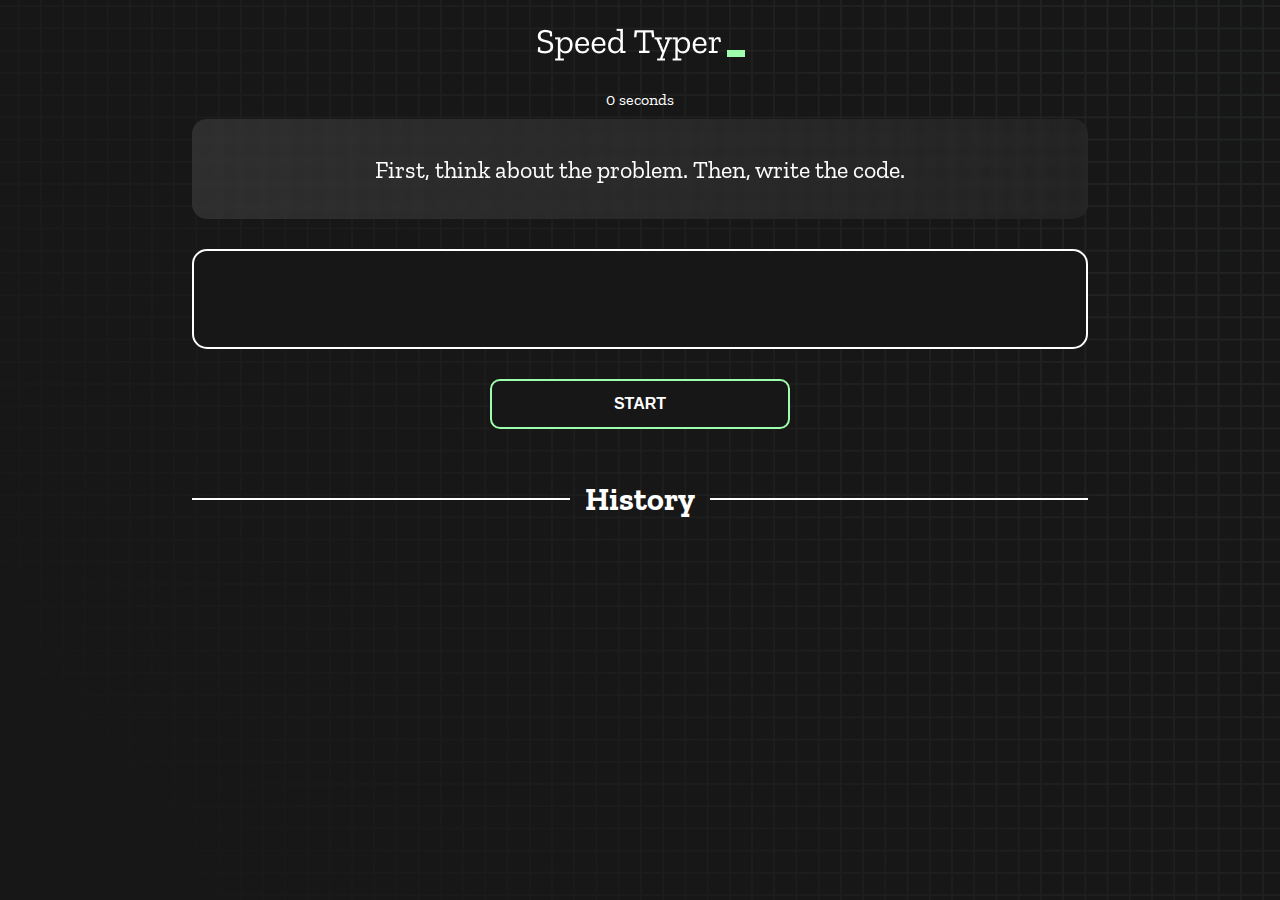
<file: index.html>
<!DOCTYPE html>
<html lang="en">

<head>
  <meta charset="UTF-8" />
  <meta http-equiv="X-UA-Compatible" content="IE=edge" />
  <meta name="viewport" content="width=device-width, initial-scale=1.0" />
  <title>TypeStorm Monster</title>
  <link rel="stylesheet" href="styles.css" />
  <link rel="preconnect" href="https://fonts.googleapis.com" />
  <link rel="preconnect" href="https://fonts.gstatic.com" crossorigin />
  <link href="https://fonts.googleapis.com/css2?family=Zilla+Slab:wght@300;400;500&display=swap" rel="stylesheet" />
</head>

<body>
  <!-- <header class="nav">
    <a href="index.html"> Home </a>
    <a href="blog.html"> Blog </a>
  </header> -->


  <h1 class="title"><img src="./logo.png" /></h1>
  <div id="show-time">0 seconds</div>

  <div class="box-container">
    <div id="question"></div>

    <div id="display" class="inactive"></div>

    <div class="buttons">
      <button id="start">START</button>
    </div>

    <div class="divider-container">
      <div class="line"></div>
      <h1 class="title2">History</h1>
      <div class="line"></div>
    </div>
    <div id="histories"></div>
  </div>

  <div id="countdown"></div>
  <div id="modal-background" class="hidden"></div>
  <div id="result" class="hidden"></div>

  <script src="./history.js"></script>
  <script src="./script.js"></script>
</body>

</html>
</file>
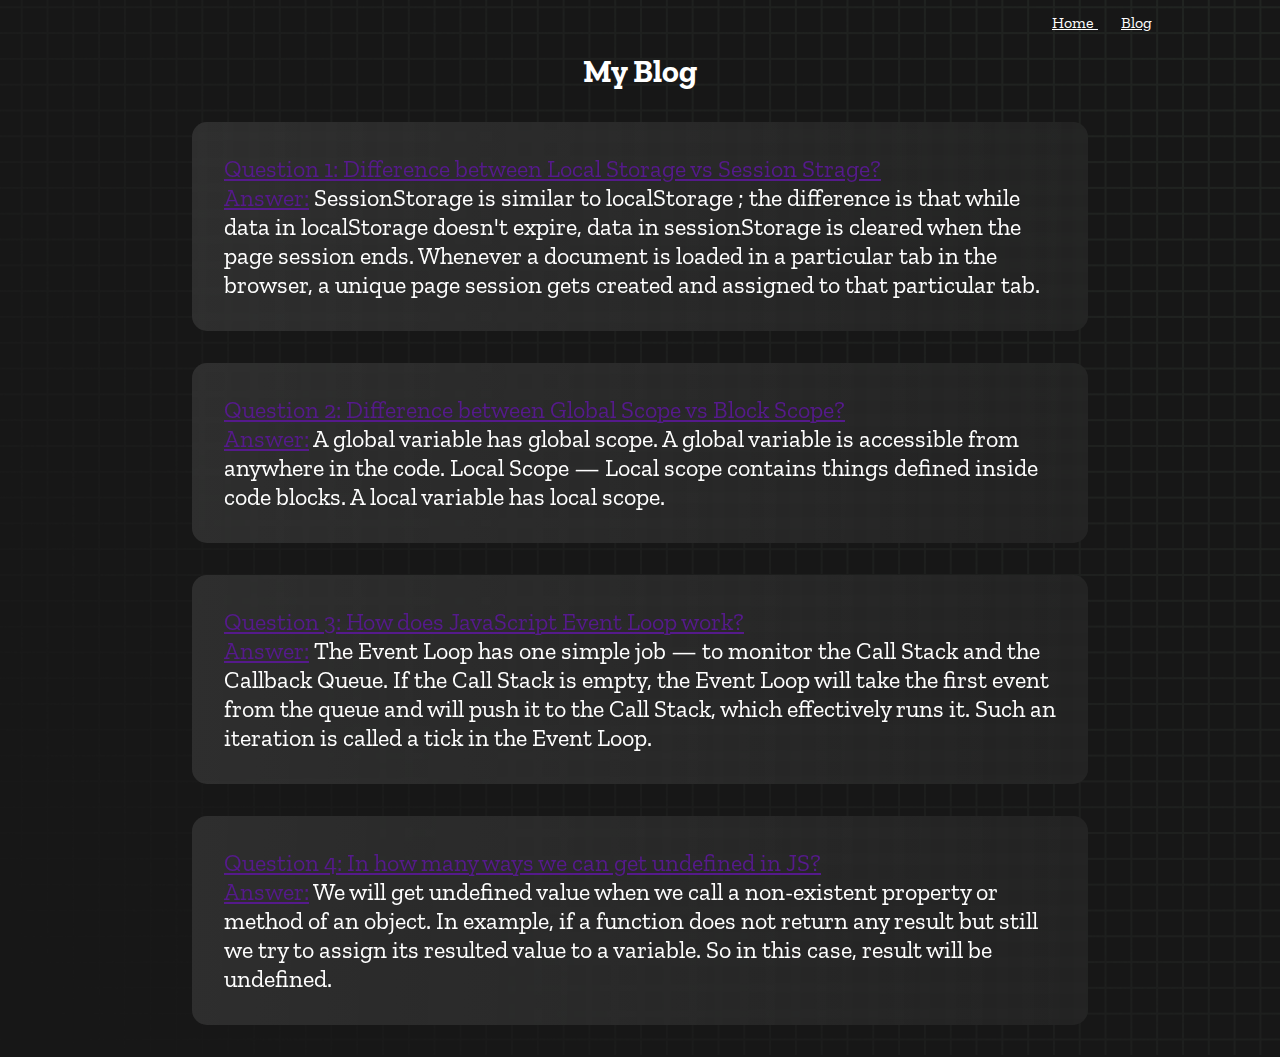
<file: blog.html>
<!DOCTYPE html>
<html lang="en">

<head>
    <meta charset="UTF-8">
    <meta http-equiv="X-UA-Compatible" content="IE=edge">
    <meta name="viewport" content="width=device-width, initial-scale=1.0">
    <title>Blog</title>
    <link rel="stylesheet" href="styles.css" />
    <link rel="preconnect" href="https://fonts.googleapis.com" />
    <link rel="preconnect" href="https://fonts.gstatic.com" crossorigin />
    <link href="https://fonts.googleapis.com/css2?family=Zilla+Slab:wght@300;400;500&display=swap" rel="stylesheet" />
</head>

<body>
    <header class="nav">
        <a href="index.html"> Home </a>
        <a href="blog.html"> Blog </a>
    </header>
    <main class="box-container">
        <h1 class="title">My Blog</h1>
        <div class="blog-item">
            <a href=""> Question 1: Difference between Local Storage vs Session Strage?</a><br>
            <a href=""> Answer:</a> SessionStorage is similar to localStorage ; the difference is that while data in
            localStorage
            doesn't expire, data in sessionStorage is cleared when the page session ends. Whenever a document is loaded
            in a particular tab in the browser, a unique page session gets created and assigned to that particular tab.
        </div>
        <div class="blog-item">
            <a href=""> Question 2: Difference between Global Scope vs Block Scope?</a><br>
            <a href=""> Answer:</a> A global variable has global scope. A global variable is accessible from anywhere in
            the code. Local Scope — Local scope contains things defined inside code blocks. A local variable has local
            scope.
        </div>
        <div class="blog-item">
            <a href=""> Question 3: How does JavaScript Event Loop work?</a><br>
            <a href=""> Answer:</a> The Event Loop has one simple job — to monitor the Call Stack and the Callback
            Queue. If the Call Stack is empty, the Event Loop will take the first event from the queue and will push it
            to the Call Stack, which effectively runs it. Such an iteration is called a tick in the Event Loop.
        </div>
        <div class="blog-item">
            <a href=""> Question 4: In how many ways we can get undefined in JS?</a><br>
            <a href=""> Answer:</a> We will get undefined value when we call a non-existent property or method of an
            object. In example, if a function does not return any result but still we try to assign its
            resulted value to a variable. So in this case, result will be undefined.
        </div>
    </main>
</body>

</html>
</file>
<file: styles.css>
* {
  padding: 0;
  margin: 0;
  box-sizing: border-box;
}

body {
  background-image: url("./bg.png");
  background-size: cover;
  background-position: left top;
  font-family: "Zilla Slab", serif;
}

.box-container {
  width: 70%;
  margin: 0 auto;
}

#question,
.blog-item {
  padding: 2rem;
  min-height: 100px;
  display: flex;
  align-items: center;
  justify-content: center;
  color: white;
  font-size: 1.5em;
  border-radius: 15px;
  background: rgb(255, 255, 255);
  background: linear-gradient(92.49deg,
      rgba(255, 255, 255, 0.1) 0.18%,
      rgba(255, 255, 255, 0.05) 99.85%);
  backdrop-filter: blur(5px);
  margin-bottom: 30px;
}

#display {
  min-height: 100px;
  display: flex;
  flex-wrap: wrap;
  align-items: center;
  padding: 2rem;
  /* padding-right: 5rem; */
  color: white;
  font-size: 2em;
  background-color: #171717;
  border: 2px solid #9dffad;
  border-radius: 15px;
}

#countdown {
  position: fixed;
  height: 100vh;
  width: 100vw;
  background-color: rgba(0, 0, 0, 0.8);
  top: 0;
  left: 0;
  display: flex;
  align-items: center;
  justify-content: center;
  font-size: 3rem;
  color: white;
  display: none;
}

#result {
  position: fixed;
  top: 50%;
  left: 50%;

  transform: translate(-50%, -50%);
  height: 250px;
  width: 400px;
  background-color: #171717;
  border-radius: 15px;
  border: 2px solid #9dffad;
  color: white;
  text-align: center;
  padding: 2rem;
}

#show-time {
  text-align: center;
  color: white;
  margin: 10px 0;
}

.green {
  color: #9dffad;
}

.red {
  color: #eb6565;
}

.bold {
  font-weight: 700;
}

.inactive {
  border: 2px solid white !important;
}

.hidden {
  display: none;
}

.title {
  text-align: center;
  color: white;
  margin: 20px 0;
}

.nav {
  text-align: right;
  margin-right: 10%;
  margin-top: 1%;
}

.nav a {
  padding-left: 2%;
  color: white;
}

.nav a:hover,
.blog-item a:hover {
  color: #eb6565;
}

.divider-container {
  height: 80px;
  display: flex;
  justify-content: center;
  align-items: center;
  gap: 15px;
  margin: 0 auto;
}

.line {
  height: 2px;
  background: white;
  width: 100%;
}

.title2 {
  color: white;
  display: block;
}

.buttons {
  display: flex;
  justify-content: center;
  margin: 30px 0;
}

button {
  padding: 10px 20px;
  border: none;
  font-size: 16px;
  font-weight: bold;
  width: 300px;
  height: 50px;
  color: white;
  background-color: #171717;
  border-radius: 10px;
  border: 2px solid #9dffad;
  cursor: pointer;
}

#histories {
  display: flex;
  flex-wrap: wrap;
  justify-content: space-around;
}

.card {
  width: 30%;
  height: 100%;
  padding: 2%;
  display: flex;
  flex-direction: column;
  justify-content: space-evenly;
  align-items: center;
  color: white;
  border-radius: 15px;
  background: rgb(255, 255, 255);
  background: linear-gradient(92.49deg,
      rgba(255, 255, 255, 0.1) 0.18%,
      rgba(255, 255, 255, 0.05) 99.85%);
  backdrop-filter: blur(5px);
  margin-bottom: 2%;
}



#modal-background {
  background: rgb(255, 255, 255);
  background: linear-gradient(92.49deg,
      rgba(255, 255, 255, 0.1) 0.18%,
      rgba(255, 255, 255, 0.05) 99.85%);
  backdrop-filter: blur(5px);
  height: 100vh;
  width: 100%;
  position: fixed;
  top: 0;
}

.blog-item {
  margin: 2rem 0;
  display: block;
}



@media only screen and (max-width: 768px) {
  .box-container {
    padding: 0 20px;
    width: 100%;
  }

  .card {
    width: 100%;
    flex-direction: column;
  }
}
</file>
